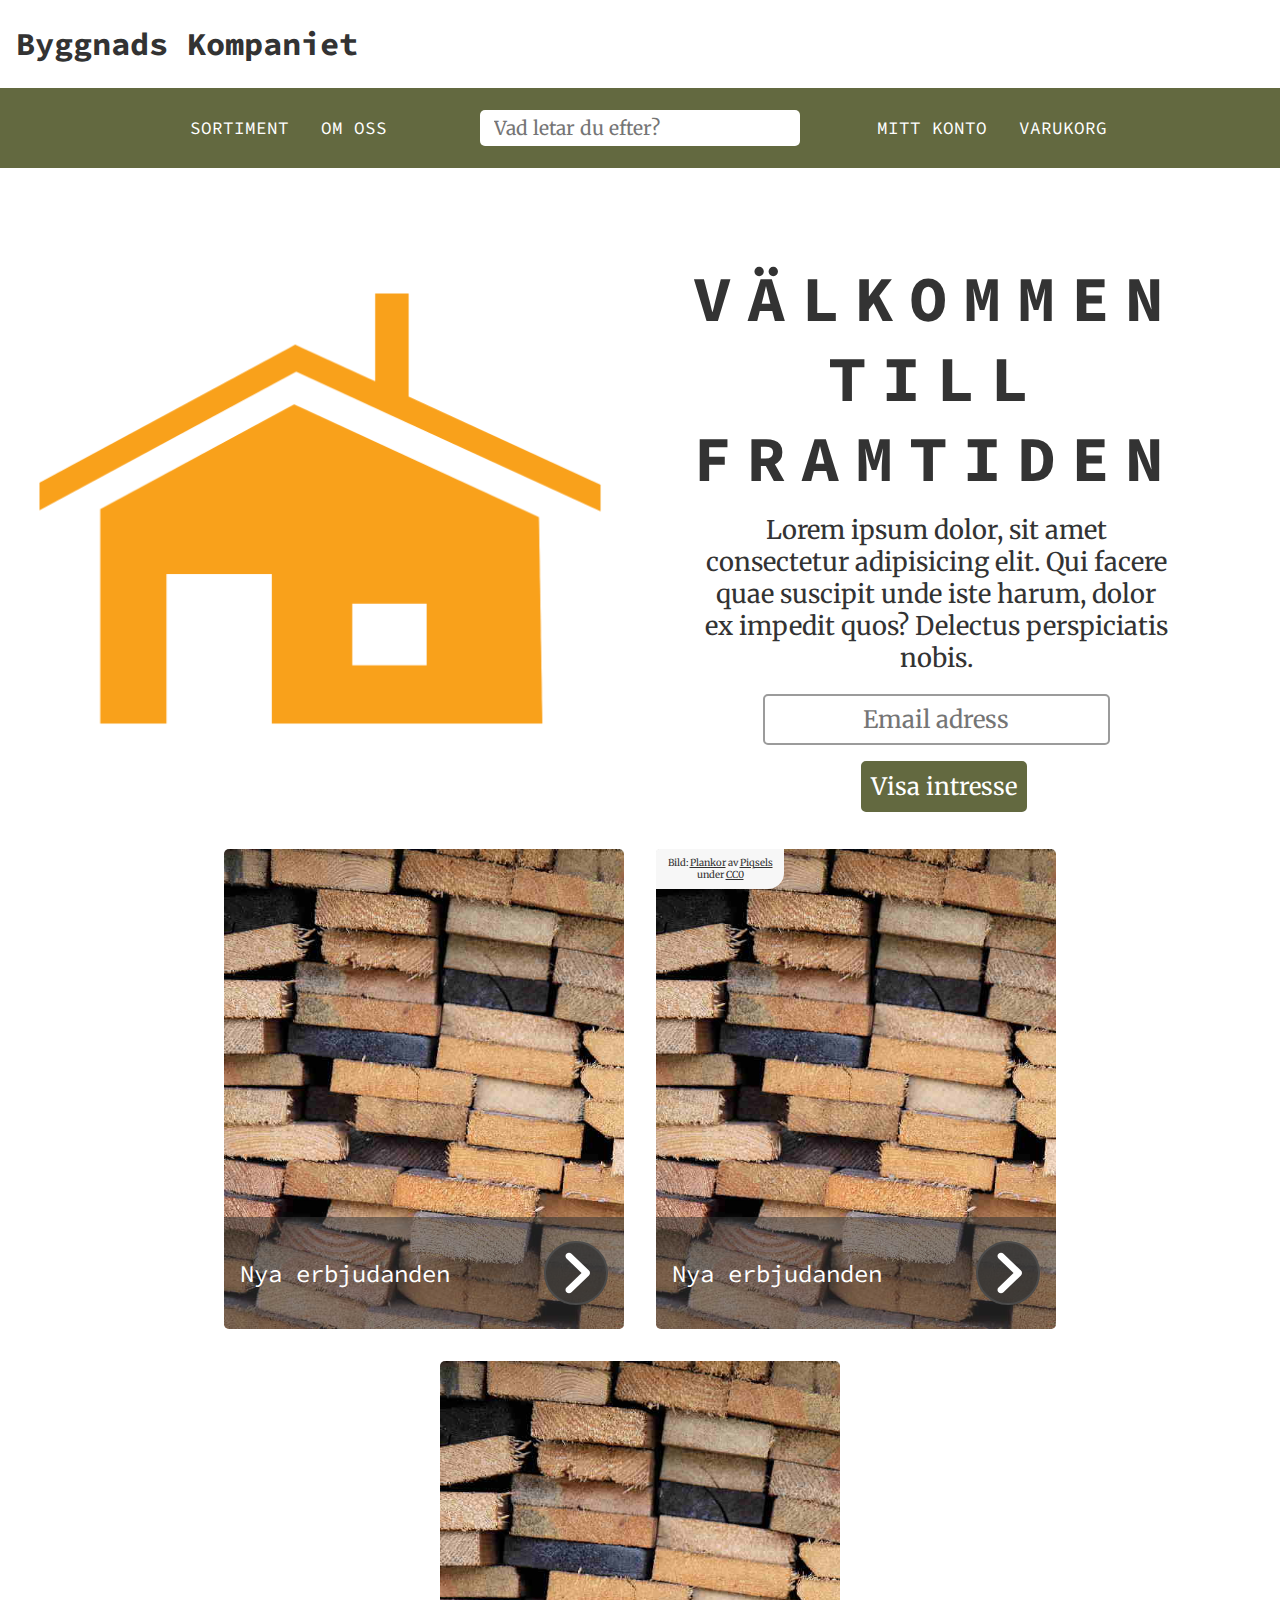
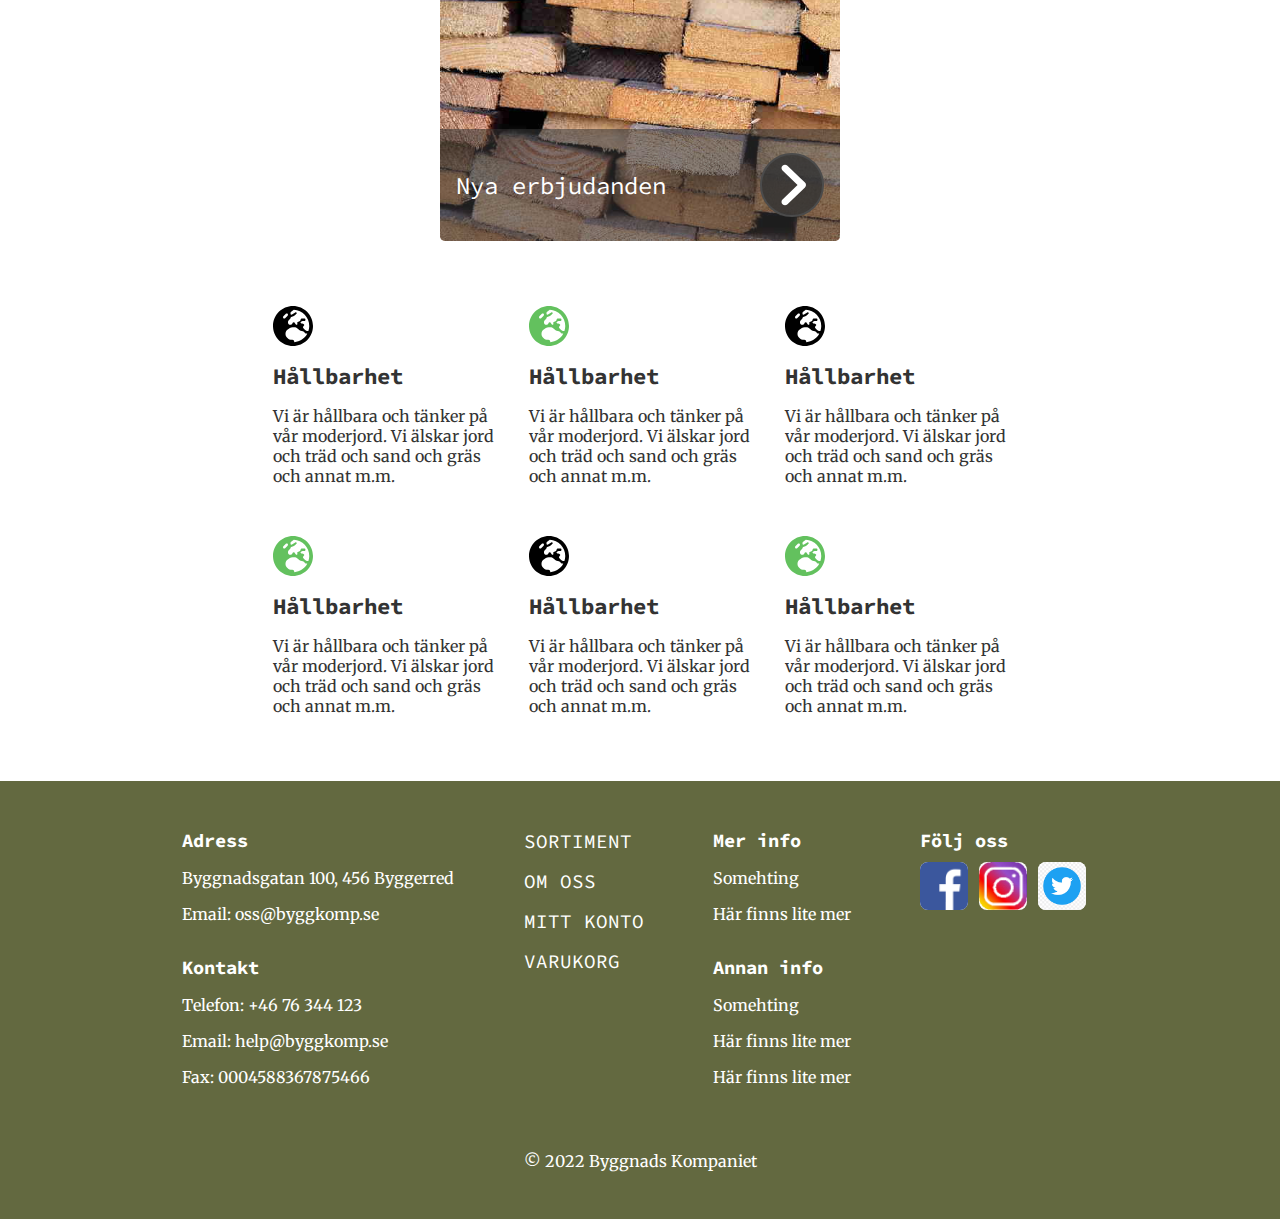
<file: index.html>
<!-- 
TODO:
!Byt ut placeholder bilder
!Fixa en till img-credit 
!Kolla så bilderna inte är större än ett par 100kb

-->






<!DOCTYPE html>
<html lang="en">
<head>
    <meta charset="UTF-8">
    <meta http-equiv="X-UA-Compatible" content="IE=edge">
    <meta name="viewport" content="width=device-width, initial-scale=1.0">
    <link rel="icon" href="/img/house.png">
    <title>Byggnads Kompaniet</title>
    <script src="/templates/nav_footer.js" defer></script>
    <script src="/js/drop_down.js" defer></script>
    <link rel="stylesheet" href="/css/style.css">
</head>
<body>
    <div class="wrapper">
        <header class="the_header"></header>
        <nav class="naven">
            
        </nav>
        
        <section class="introduction">
            <div class="intro_img">
                <div class="img-container">
                    <img src="img/house.png" alt="House">
                </div>
            </div>
            <div>
                <div class="welcome">
                    <h1>
                        <div>VÄLKOMMEN</div>
                        <div>TILL</div>
                        <div>FRAMTIDEN</div>
                    </h1>
                    <div class="info">
                        Lorem ipsum dolor, sit amet consectetur adipisicing elit. Qui facere quae suscipit unde iste harum, dolor ex impedit quos? Delectus perspiciatis nobis.
                    </div>
                    <div class="signup">
                        <form>
                            <input type="text" placeholder="Email adress">
                            <input type="submit" value="Visa intresse">
                        </form>
                    </div>
                </div>
            </div>
        </section>
        <main class="start_main">
            <section class="offers_start">
                <article class="offer offer1">
                    <div class="promt">
                        <div class="name">Nya erbjudanden</div>
                        <div class="arrow">
                            <div class="img-container">
                                <img src="img/svg/arrow.svg">
                            </div>
                        </div>
                    </div>
                </article>
                <article class="offer offer1">
                    <div class="img-credits">
                        Bild: <a href="https://www.piqsels.com/sv/public-domain-photo-fdnak">Plankor</a> av <a href="https://www.piqsels.com/sv">Piqsels</a> under <a href="https://creativecommons.org/share-your-work/public-domain/">CC0</a>
                    </div>
                    <div class="promt">
                        <div class="name">Nya erbjudanden</div>
                        <div class="arrow">
                            <div class="img-container">
                                <img src="img/svg/arrow.svg">
                            </div>
                        </div>
                    </div>
                </article>
                <article class="offer offer1">
                    <div class="promt">
                        <div class="name">Nya erbjudanden</div>
                        <div class="arrow">
                            <div class="img-container">
                                <img src="img/svg/arrow.svg">
                            </div>
                        </div>
                    </div>
                </article>
            </section>
            <section class="securities">
                <article class="sec">
                    <div class="img-container">
                        <img src="img/svg/earth.svg">
                    </div>
                    <h3>Hållbarhet</h3>
                    <p>
                        Vi är hållbara och tänker på vår moderjord. Vi älskar jord och träd och sand och gräs och annat m.m.
                    </p>
                </article>
                <article class="sec">
                    <div class="img-container">
                        <img src="img/svg/earth.svg">
                    </div>
                    <h3>Hållbarhet</h3>
                    <p>
                        Vi är hållbara och tänker på vår moderjord. Vi älskar jord och träd och sand och gräs och annat m.m.
                    </p>
                </article>
                <article class="sec">
                    <div class="img-container">
                        <img src="img/svg/earth.svg">
                    </div>
                    <h3>Hållbarhet</h3>
                    <p>
                        Vi är hållbara och tänker på vår moderjord. Vi älskar jord och träd och sand och gräs och annat m.m.
                    </p>
                </article>
                <article class="sec">
                    <div class="img-container">
                        <img src="img/svg/earth.svg">
                    </div>
                    <h3>Hållbarhet</h3>
                    <p>
                        Vi är hållbara och tänker på vår moderjord. Vi älskar jord och träd och sand och gräs och annat m.m.
                    </p>
                </article>
                <article class="sec">
                    <div class="img-container">
                        <img src="img/svg/earth.svg">
                    </div>
                    <h3>Hållbarhet</h3>
                    <p>
                        Vi är hållbara och tänker på vår moderjord. Vi älskar jord och träd och sand och gräs och annat m.m.
                    </p>
                </article>
                <article class="sec">
                    <div class="img-container">
                        <img src="img/svg/earth.svg">
                    </div>
                    <h3>Hållbarhet</h3>
                    <p>
                        Vi är hållbara och tänker på vår moderjord. Vi älskar jord och träd och sand och gräs och annat m.m.
                    </p>
                </article>
            </section>
        </main>
    </div>
    <footer class="footern">
        
    </footer>
</body>
</html>
</file>
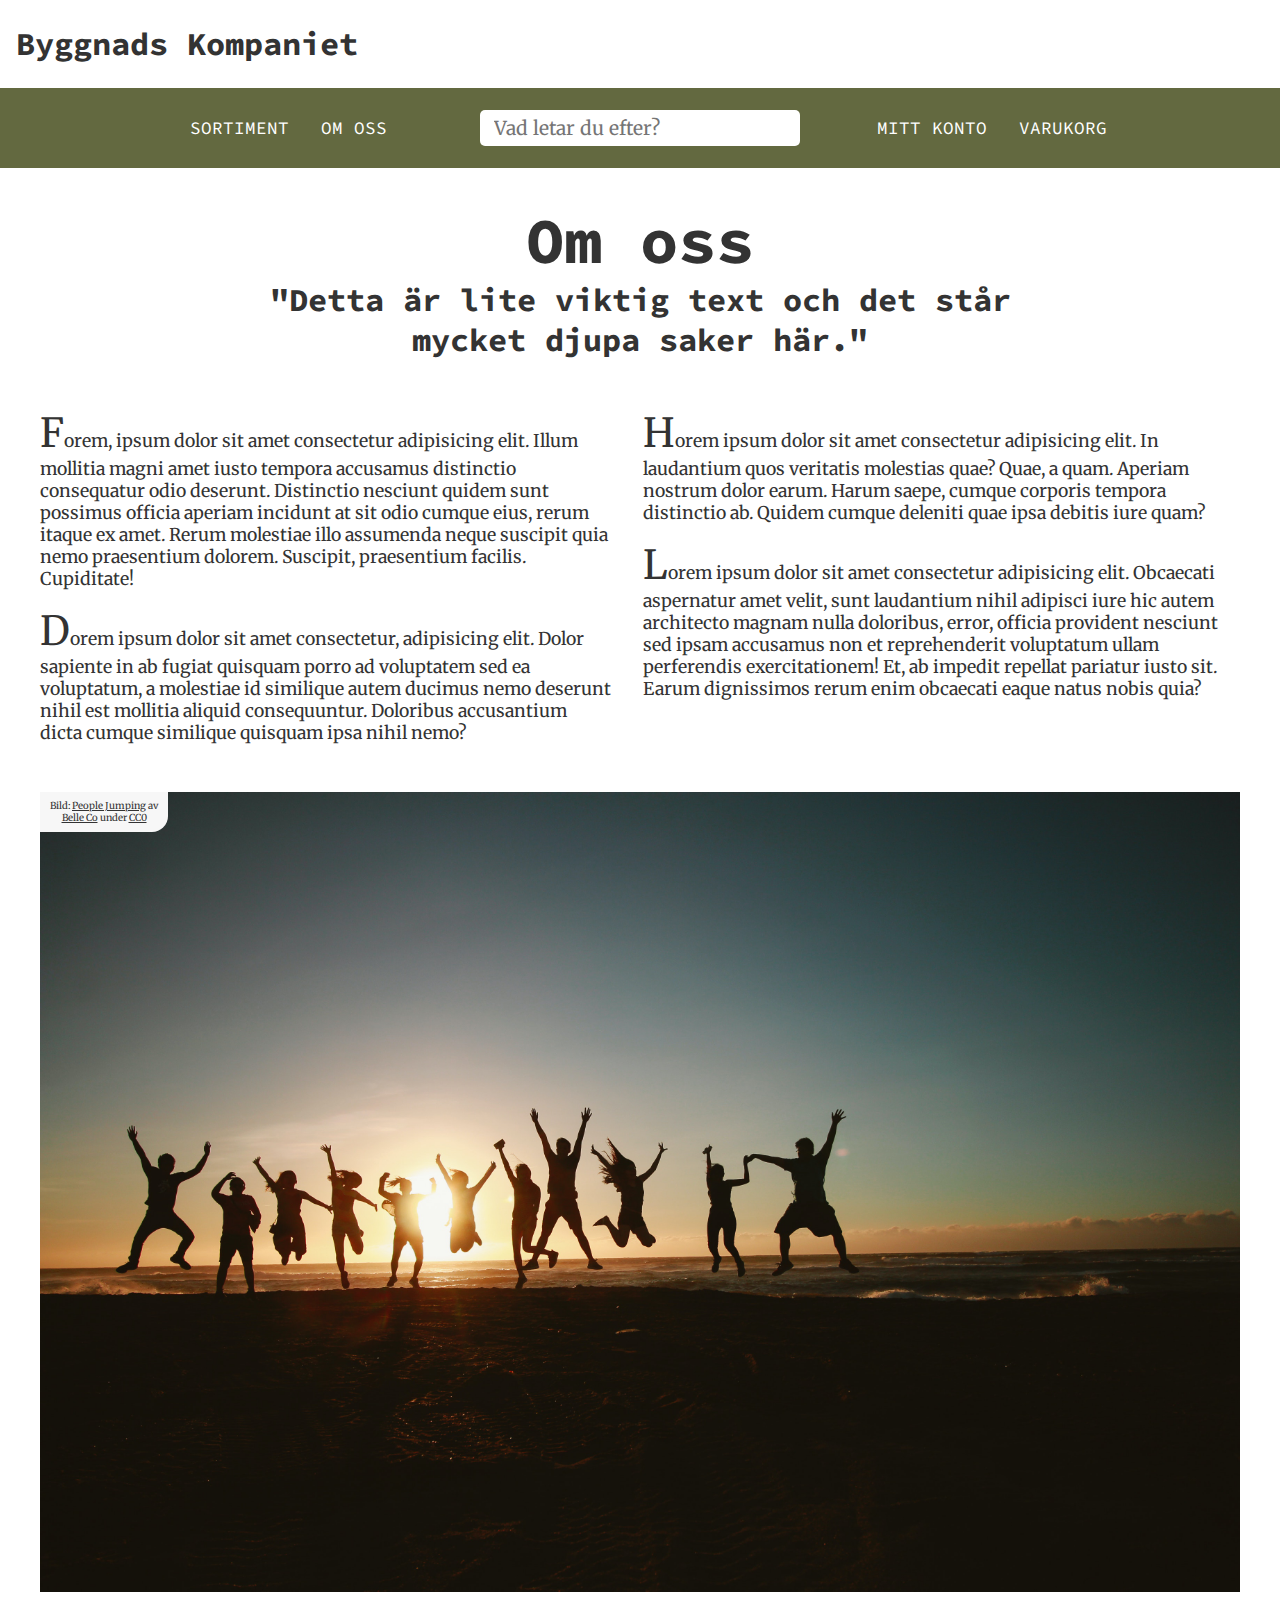
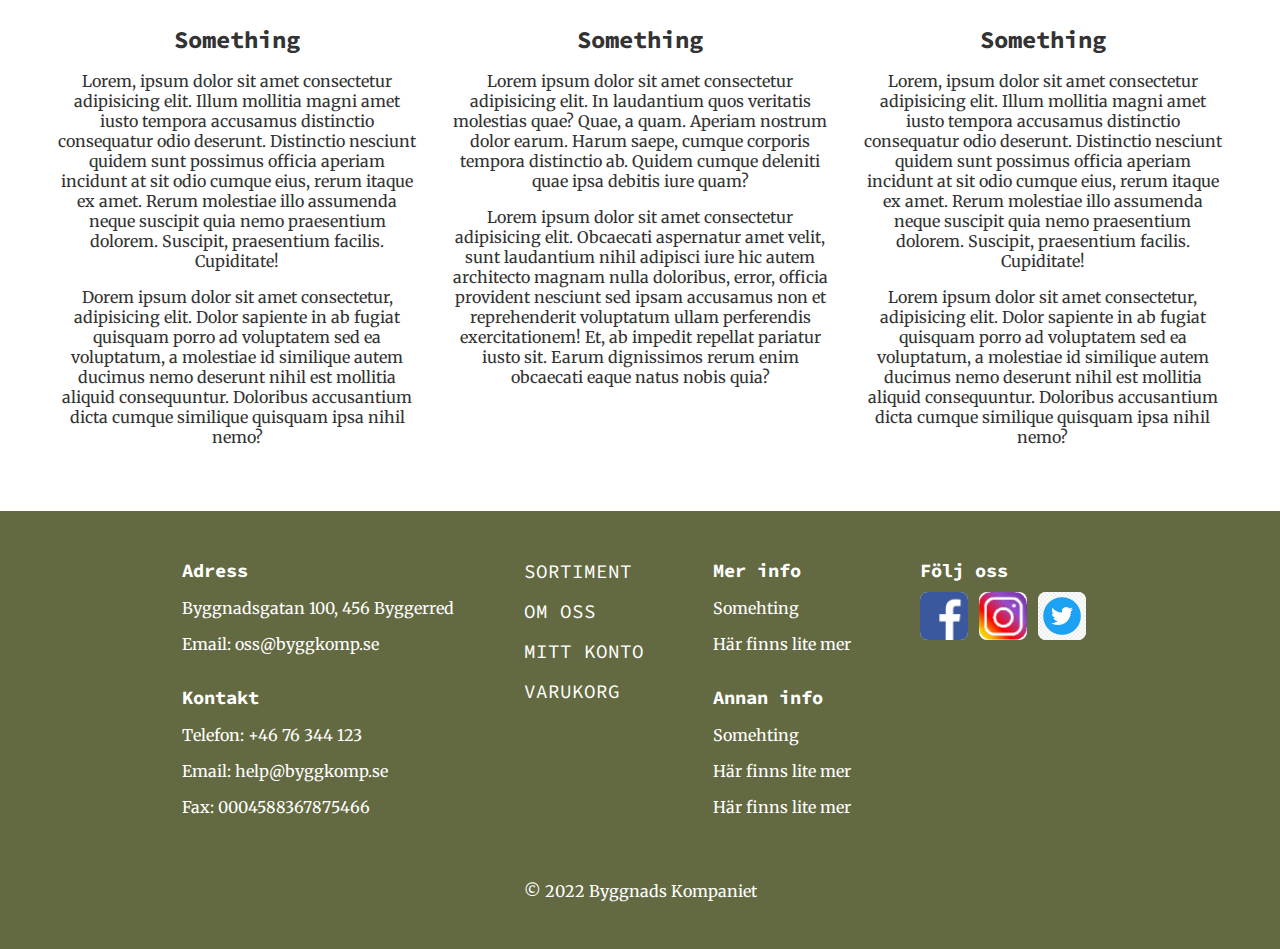
<file: about.html>
<!-- 
TODO:
!Byt ut placeholder bilder
!Fixa en till img-credit 

-->






<!DOCTYPE html>
<html lang="en">
<head>
    <meta charset="UTF-8">
    <meta http-equiv="X-UA-Compatible" content="IE=edge">
    <meta name="viewport" content="width=device-width, initial-scale=1.0">
    <link rel="icon" href="/img/house.png">
    <title>Byggnads Kompaniet</title>
    <script src="/templates/nav_footer.js" defer></script>
    <script src="/js/drop_down.js" defer></script>
    <link rel="stylesheet" href="/css/style.css">
</head>
<body>
    <div class="wrapper">
        <header class="the_header"></header>
        <nav class="naven">
            
        </nav>

        <section class="about_intro">

        </section>
        <main class="about_main">
            <h1>Om oss</h1>
            <h2>
                "Detta är lite viktig text och det står mycket djupa saker här."
            </h2>
            <section class="quick_info">
                <div>
                    <p>
                        Forem, ipsum dolor sit amet consectetur adipisicing elit. Illum mollitia magni amet iusto tempora accusamus distinctio consequatur odio deserunt. Distinctio nesciunt quidem sunt possimus officia aperiam incidunt at sit odio cumque eius, rerum itaque ex amet. Rerum molestiae illo assumenda neque suscipit quia nemo praesentium dolorem. Suscipit, praesentium facilis. Cupiditate!
                    </p>
                    <p>
                        Dorem ipsum dolor sit amet consectetur, adipisicing elit. Dolor sapiente in ab fugiat quisquam porro ad voluptatem sed ea voluptatum, a molestiae id similique autem ducimus nemo deserunt nihil est mollitia aliquid consequuntur. Doloribus accusantium dicta cumque similique quisquam ipsa nihil nemo?
                    </p>
                </div>
                <div>
                    <p>
                        Horem ipsum dolor sit amet consectetur adipisicing elit. In laudantium quos veritatis molestias quae? Quae, a quam. Aperiam nostrum dolor earum. Harum saepe, cumque corporis tempora distinctio ab. Quidem cumque deleniti quae ipsa debitis iure quam?
                    </p>
                    <p>
                        Lorem ipsum dolor sit amet consectetur adipisicing elit. Obcaecati aspernatur amet velit, sunt laudantium nihil adipisci iure hic autem architecto magnam nulla doloribus, error, officia provident nesciunt sed ipsam accusamus non et reprehenderit voluptatum ullam perferendis exercitationem! Et, ab impedit repellat pariatur iusto sit. Earum dignissimos rerum enim obcaecati eaque natus nobis quia?
                    </p>
                </div>
            </section>
            <section class="team_pic">
                <div class="img-container">
                    <img src="img/team.jpg" alt="Vårat team">
                </div>
                <div class="img-credits">
                    Bild: <a href="https://www.pexels.com/photo/silhouette-photography-of-group-of-people-jumping-during-golden-time-1000445/">People Jumping</a> av <a href="https://www.pexels.com/@belle-co-99483/">Belle Co</a> under <a href="https://creativecommons.org/share-your-work/public-domain/">CC0</a>
                </div>
            </section>
            <section class="explanation_thing">
                <div>
                    <h3>Something</h3>
                    <p>
                        Lorem, ipsum dolor sit amet consectetur adipisicing elit. Illum mollitia magni amet iusto tempora accusamus distinctio consequatur odio deserunt. Distinctio nesciunt quidem sunt possimus officia aperiam incidunt at sit odio cumque eius, rerum itaque ex amet. Rerum molestiae illo assumenda neque suscipit quia nemo praesentium dolorem. Suscipit, praesentium facilis. Cupiditate!
                    </p>
                    <p>
                        Dorem ipsum dolor sit amet consectetur, adipisicing elit. Dolor sapiente in ab fugiat quisquam porro ad voluptatem sed ea voluptatum, a molestiae id similique autem ducimus nemo deserunt nihil est mollitia aliquid consequuntur. Doloribus accusantium dicta cumque similique quisquam ipsa nihil nemo?
                    </p>
                </div>
                <div>
                    <h3>Something</h3>
                    <p>
                        Lorem ipsum dolor sit amet consectetur adipisicing elit. In laudantium quos veritatis molestias quae? Quae, a quam. Aperiam nostrum dolor earum. Harum saepe, cumque corporis tempora distinctio ab. Quidem cumque deleniti quae ipsa debitis iure quam?
                    </p>
                    <p>
                        Lorem ipsum dolor sit amet consectetur adipisicing elit. Obcaecati aspernatur amet velit, sunt laudantium nihil adipisci iure hic autem architecto magnam nulla doloribus, error, officia provident nesciunt sed ipsam accusamus non et reprehenderit voluptatum ullam perferendis exercitationem! Et, ab impedit repellat pariatur iusto sit. Earum dignissimos rerum enim obcaecati eaque natus nobis quia?
                    </p>
                </div>
                <div>
                    <h3>Something</h3>
                    <p>
                        Lorem, ipsum dolor sit amet consectetur adipisicing elit. Illum mollitia magni amet iusto tempora accusamus distinctio consequatur odio deserunt. Distinctio nesciunt quidem sunt possimus officia aperiam incidunt at sit odio cumque eius, rerum itaque ex amet. Rerum molestiae illo assumenda neque suscipit quia nemo praesentium dolorem. Suscipit, praesentium facilis. Cupiditate!
                    </p>
                    <p>
                        Lorem ipsum dolor sit amet consectetur, adipisicing elit. Dolor sapiente in ab fugiat quisquam porro ad voluptatem sed ea voluptatum, a molestiae id similique autem ducimus nemo deserunt nihil est mollitia aliquid consequuntur. Doloribus accusantium dicta cumque similique quisquam ipsa nihil nemo?
                    </p>
                </div>
            </section>
        </main>

    </div>
    <footer class="footern">
        
    </footer>
</body>
</html>
</file>
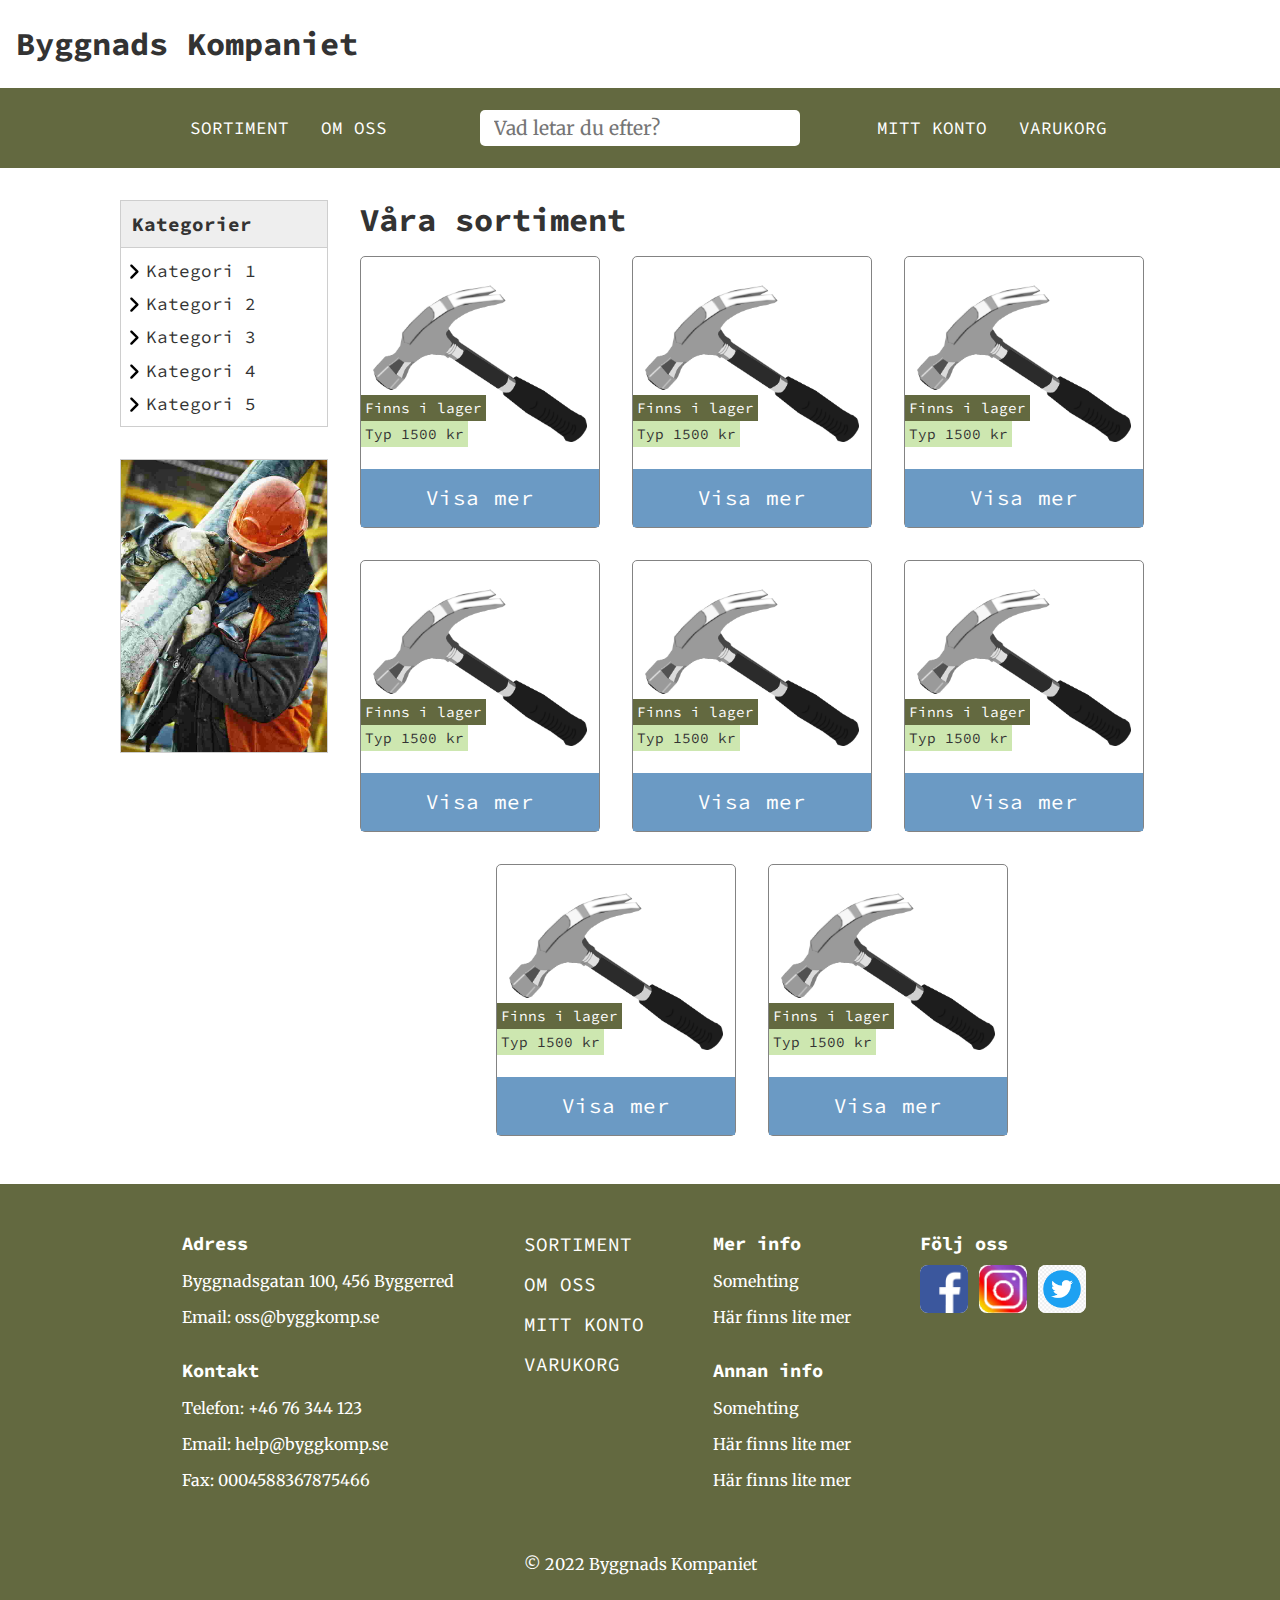
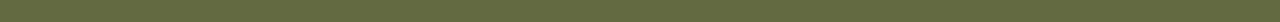
<file: sortiment.html>
<!DOCTYPE html>
<html lang="en">
<head>
    <meta charset="UTF-8">
    <meta http-equiv="X-UA-Compatible" content="IE=edge">
    <meta name="viewport" content="width=device-width, initial-scale=1.0">
    <link rel="stylesheet" href="/css/style.css">
    <link rel="icon" href="/img/house.png">
    <title>Byggnads Kompaniet</title>
    <script src="/templates/nav_footer.js" defer></script>
    <script src="/js/sortiment_category_handler.js" defer></script>
    <script src="/js/drop_down.js" defer></script>
</head>
<body>
    <div class="wrapper">
        <header class="the_header"></header>
        <nav class="naven"></nav>
        <nav class="dropdown_nav"></nav>
        
        <main class="sortiment">
            <aside class="quick_nav">
                <div>
                    <div class="top">
                        Kategorier
                    </div>
                    <div class="categories">
                        <div class="category" onclick="toggleCategory(this)">
                            <div class="img-container dropdown_arrow">
                                <svg xmlns="http://www.w3.org/2000/svg" viewBox="0 0 256 512" fill="#000"><path d="M64 448c-8.188 0-16.38-3.125-22.62-9.375c-12.5-12.5-12.5-32.75 0-45.25L178.8 256L41.38 118.6c-12.5-12.5-12.5-32.75 0-45.25s32.75-12.5 45.25 0l160 160c12.5 12.5 12.5 32.75 0 45.25l-160 160C80.38 444.9 72.19 448 64 448z"/></svg>
                            </div>
                            <a href="#">Kategori 1</a>
                        </div>
                        <div class="sub_category">
                            <a href="#">Under-kategori</a><a href="#">Under-kategori</a><a href="#">Under-kategori</a>
                        </div>
                        <div class="category" onclick="toggleCategory(this)">
                            <div class="img-container dropdown_arrow">
                                <svg xmlns="http://www.w3.org/2000/svg" viewBox="0 0 256 512" fill="#000"><path d="M64 448c-8.188 0-16.38-3.125-22.62-9.375c-12.5-12.5-12.5-32.75 0-45.25L178.8 256L41.38 118.6c-12.5-12.5-12.5-32.75 0-45.25s32.75-12.5 45.25 0l160 160c12.5 12.5 12.5 32.75 0 45.25l-160 160C80.38 444.9 72.19 448 64 448z"/></svg>
                            </div>
                            <a href="#">Kategori 2</a>
                        </div>
                        <div class="sub_category">
                            <a href="#">Under-kategori</a><a href="#">Under-kategori</a><a href="#">Under-kategori</a>
                        </div>
                        <div class="category" onclick="toggleCategory(this)">
                            <div class="img-container dropdown_arrow">
                                <svg xmlns="http://www.w3.org/2000/svg" viewBox="0 0 256 512" fill="#000"><path d="M64 448c-8.188 0-16.38-3.125-22.62-9.375c-12.5-12.5-12.5-32.75 0-45.25L178.8 256L41.38 118.6c-12.5-12.5-12.5-32.75 0-45.25s32.75-12.5 45.25 0l160 160c12.5 12.5 12.5 32.75 0 45.25l-160 160C80.38 444.9 72.19 448 64 448z"/></svg>
                            </div>
                            <a href="#">Kategori 3</a>
                        </div>
                        <div class="sub_category">
                            <a href="#">Under-kategori</a><a href="#">Under-kategori</a><a href="#">Under-kategori</a>
                        </div>
                        <div class="category" onclick="toggleCategory(this)">
                            <div class="img-container dropdown_arrow">
                                <svg xmlns="http://www.w3.org/2000/svg" viewBox="0 0 256 512" fill="#000"><path d="M64 448c-8.188 0-16.38-3.125-22.62-9.375c-12.5-12.5-12.5-32.75 0-45.25L178.8 256L41.38 118.6c-12.5-12.5-12.5-32.75 0-45.25s32.75-12.5 45.25 0l160 160c12.5 12.5 12.5 32.75 0 45.25l-160 160C80.38 444.9 72.19 448 64 448z"/></svg>
                            </div>
                            <a href="#">Kategori 4</a>
                        </div>
                        <div class="sub_category">
                            <a href="#">Under-kategori</a><a href="#">Under-kategori</a><a href="#">Under-kategori</a>
                        </div>
                        <div class="category" onclick="toggleCategory(this)">
                            <div class="img-container dropdown_arrow">
                                <svg xmlns="http://www.w3.org/2000/svg" viewBox="0 0 256 512" fill="#000"><path d="M64 448c-8.188 0-16.38-3.125-22.62-9.375c-12.5-12.5-12.5-32.75 0-45.25L178.8 256L41.38 118.6c-12.5-12.5-12.5-32.75 0-45.25s32.75-12.5 45.25 0l160 160c12.5 12.5 12.5 32.75 0 45.25l-160 160C80.38 444.9 72.19 448 64 448z"/></svg>
                            </div>
                            <a href="#">Kategori 5</a>
                        </div>
                        <div class="sub_category">
                            <a href="#">Under-kategori</a><a href="#">Under-kategori</a><a href="#">Under-kategori</a>
                        </div>
                    </div>
                </div>
                <div class="ad">
                    <div class="img-container">
                        <img src="img/byggare.jpg" alt="Köp mer">
                    </div>
                </div>
            </aside>
            <section class="product_show">
                <h1>Våra sortiment</h1>
                <article class="product_show_show">
                    <article class="product">
                        <div class="img-container">
                            <img src="/img/hammer.png" alt="Hammer">
                        </div>
                        <div class="show_more">
                            Visa mer
                        </div>
                        <div class="some_info">
                            <div class="a">
                                Finns i lager
                            </div>
                            <div class="b">
                                Typ 1500 kr
                            </div>
                        </div>
                    </article>
                    <article class="product">
                        <div class="img-container">
                            <img src="/img/hammer.png" alt="Hammer">
                        </div>
                        <div class="show_more">
                            Visa mer
                        </div>
                        <div class="some_info">
                            <div class="a">
                                Finns i lager
                            </div>
                            <div class="b">
                                Typ 1500 kr
                            </div>
                        </div>
                    </article>
                    <article class="product">
                        <div class="img-container">
                            <img src="/img/hammer.png" alt="Hammer">
                        </div>
                        <div class="show_more">
                            Visa mer
                        </div>
                        <div class="some_info">
                            <div class="a">
                                Finns i lager
                            </div>
                            <div class="b">
                                Typ 1500 kr
                            </div>
                        </div>
                    </article>
                    <article class="product">
                        <div class="img-container">
                            <img src="/img/hammer.png" alt="Hammer">
                        </div>
                        <div class="show_more">
                            Visa mer
                        </div>
                        <div class="some_info">
                            <div class="a">
                                Finns i lager
                            </div>
                            <div class="b">
                                Typ 1500 kr
                            </div>
                        </div>
                    </article>
                    <article class="product">
                        <div class="img-container">
                            <img src="/img/hammer.png" alt="Hammer">
                        </div>
                        <div class="show_more">
                            Visa mer
                        </div>
                        <div class="some_info">
                            <div class="a">
                                Finns i lager
                            </div>
                            <div class="b">
                                Typ 1500 kr
                            </div>
                        </div>
                    </article>
                    <article class="product">
                        <div class="img-container">
                            <img src="/img/hammer.png" alt="Hammer">
                        </div>
                        <div class="show_more">
                            Visa mer
                        </div>
                        <div class="some_info">
                            <div class="a">
                                Finns i lager
                            </div>
                            <div class="b">
                                Typ 1500 kr
                            </div>
                        </div>
                    </article>
                    <article class="product">
                        <div class="img-container">
                            <img src="/img/hammer.png" alt="Hammer">
                        </div>
                        <div class="show_more">
                            Visa mer
                        </div>
                        <div class="some_info">
                            <div class="a">
                                Finns i lager
                            </div>
                            <div class="b">
                                Typ 1500 kr
                            </div>
                        </div>
                    </article>
                    <article class="product">
                        <div class="img-container">
                            <img src="/img/hammer.png" alt="Hammer">
                        </div>
                        <div class="show_more">
                            Visa mer
                        </div>
                        <div class="some_info">
                            <div class="a">
                                Finns i lager
                            </div>
                            <div class="b">
                                Typ 1500 kr
                            </div>
                        </div>
                    </article>
                </article>
            </section>
        </main>
    </div>
    <footer class="footern">
        <div class="inner_footer">

        </div>
    </footer>
</body>
</html>
</file>
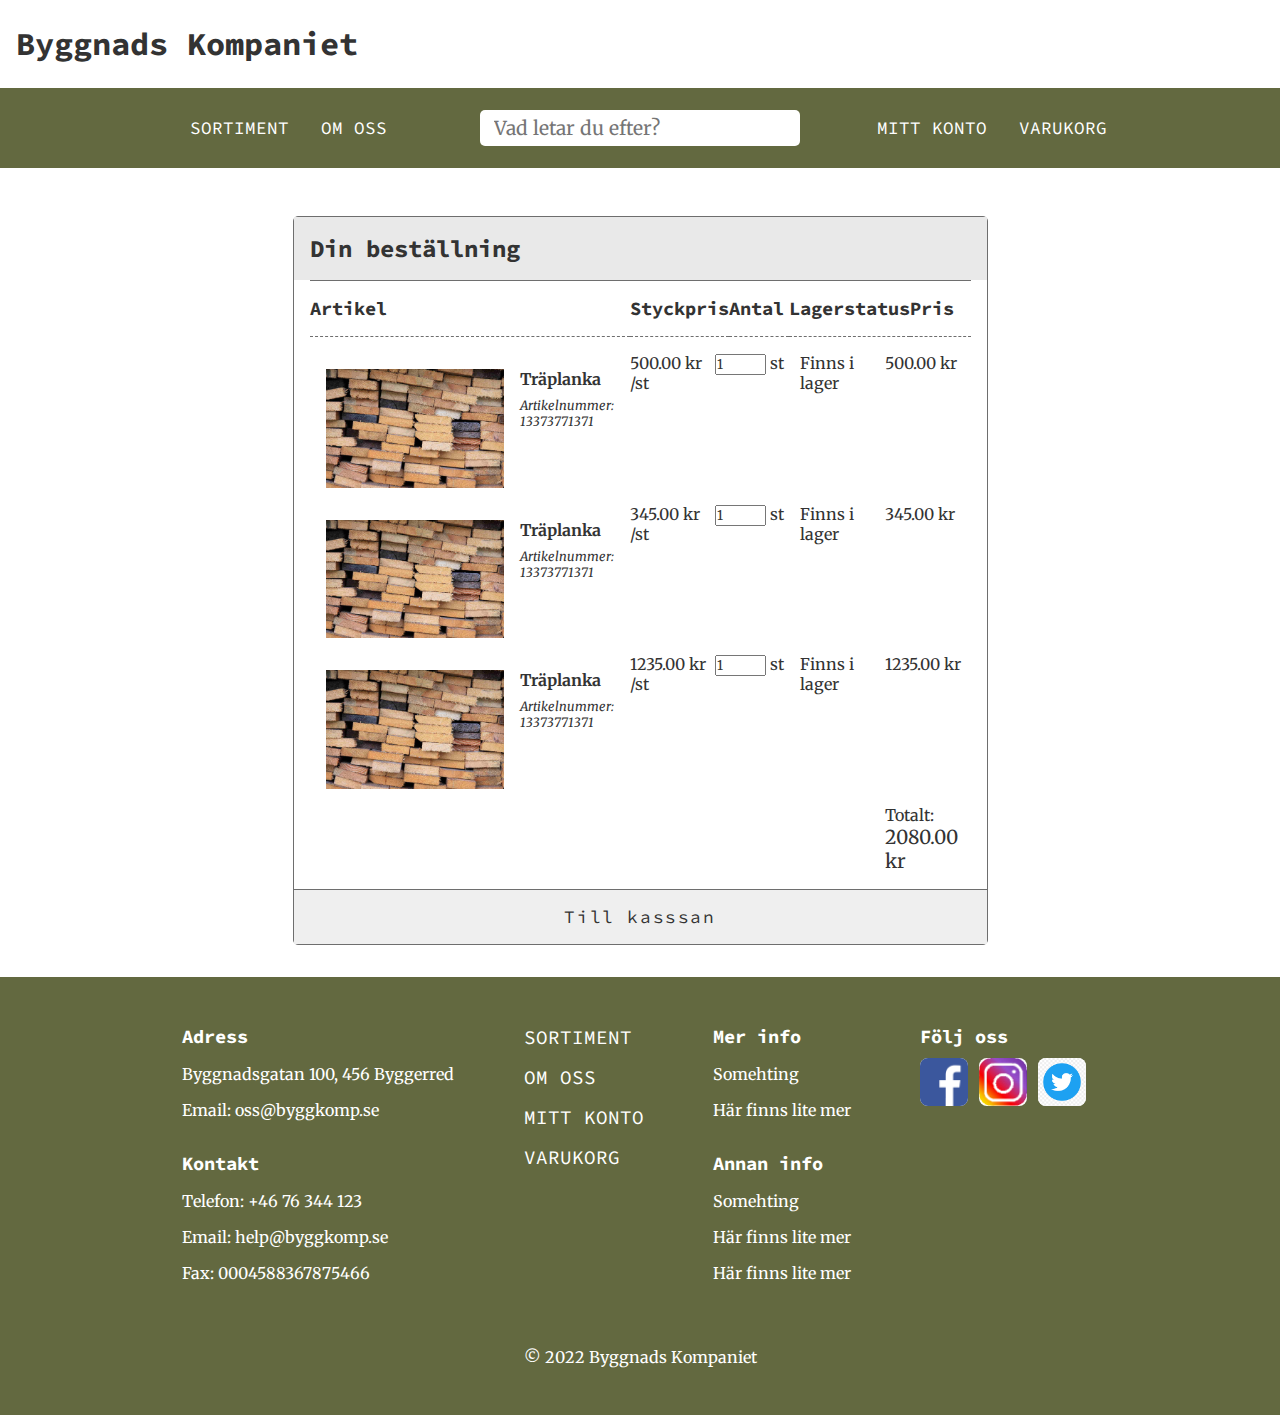
<file: varukorg.html>
<!DOCTYPE html>
<html lang="en">
<head>
    <meta charset="UTF-8">
    <meta http-equiv="X-UA-Compatible" content="IE=edge">
    <meta name="viewport" content="width=device-width, initial-scale=1.0">
    <link rel="stylesheet" href="/css/style.css">
    <link rel="icon" href="/img/house.png">
    <title>Byggnads Kompaniet</title>
    <script src="/templates/nav_footer.js" defer></script>
    <script src="/js/drop_down.js" defer></script>
    <script src="js/varukorgen_things.js" defer></script>
</head>
<body>
    <div class="wrapper">
        <header class="the_header"></header>
        <nav class="naven"></nav>
        <nav class="dropdown_nav"></nav>

        <main class="varukorgen_main_main">
            <section class="ad">
                <div class="img-credits">
                    Bild: <a href="https://www.piqsels.com/sv/public-domain-photo-frfdv/downloads">Konstruktion</a> av <a href="https://www.piqsels.com/sv">Piqsels</a> under <a href="https://creativecommons.org/share-your-work/public-domain/">CC0</a>
                </div>
            </section>
            <section class="varukorg_main">
                <header>
                    <h2>Din beställning</h2>
                </header>
                <section class="artiklar_varu">
                    <header class="top_info">
                        <h3 class="sec_artikel">Artikel</h3>
                        <h3 class="sec_styckpris">Styckpris</h3>
                        <h3 class="sec_antal">Antal</h3>
                        <h3 class="sec_lagerstatus">Lagerstatus</h3>
                        <h3 class="sec_pris">Pris</h3>
                    </header>
                    <div class="artikel_lista">
                        <article class="varu_artikel">
                            <div class="sec_artikel">
                                <span class="img-container">
                                    <img src="img/wooden-planks.jpg">
                                </span>
                                <span>
                                    <div class="artikel_namn">Träplanka</div>
                                    <div class="arikel_nummer"><i>Artikelnummer: 13373771371</i></div>
                                </span>
                            </div>
                            <div class="styckpriset_sec sec_styckpris" data-pricethingy="500" data-id-num="1" >
                                500.00 kr /st
                            </div>
                            <div class="antal_things_thing sec_antal">
                                <input type="number" max="99" min="0" onchange="changeMiniTotal(this)" value="1"> st
                            </div>
                            <div class="sec_lagerstatus">
                                Finns i lager
                            </div>
                            <div class="sec_pris sec_priset_pris">
                                
                            </div>
                        </article>
                        <article class="varu_artikel">
                            <div class="sec_artikel">
                                <span class="img-container">
                                    <img src="img/wooden-planks.jpg">
                                </span>
                                <span>
                                    <div class="artikel_namn">Träplanka</div>
                                    <div class="arikel_nummer"><i>Artikelnummer: 13373771371</i></div>
                                </span>
                            </div>
                            <div class="styckpriset_sec sec_styckpris" data-pricethingy="345" data-id-num="1" >
                                345.00 kr /st
                            </div>
                            <div class="antal_things_thing sec_antal">
                                <input type="number" max="99" min="0" onchange="changeMiniTotal(this)" value="1"> st
                            </div>
                            <div class="sec_lagerstatus">
                                Finns i lager
                            </div>
                            <div class="sec_pris sec_priset_pris">
                                
                            </div>
                        </article>
                        <article class="varu_artikel">
                            <div class="sec_artikel">
                                <span class="img-container">
                                    <img src="img/wooden-planks.jpg">
                                </span>
                                <span>
                                    <div class="artikel_namn">Träplanka</div>
                                    <div class="arikel_nummer"><i>Artikelnummer: 13373771371</i></div>
                                </span>
                            </div>
                            <div class="styckpriset_sec sec_styckpris" data-pricethingy="1235" data-id-num="1" >
                                1235.00 kr /st
                            </div>
                            <div class="antal_things_thing sec_antal">
                                <input type="number" max="99" min="0" onchange="changeMiniTotal(this)" value="1"> st
                            </div>
                            <div class="sec_lagerstatus">
                                Finns i lager
                            </div>
                            <div class="sec_pris sec_priset_pris">
                                
                            </div>
                        </article>
                        <article class="varu_artikel fake_varu_artikel">
                            <div class="sec_artikel"></div>
                            <div class="styckpriset_sec sec_styckpris" data-pricethingy="1235" data-id-num="1" ></div>
                            <div class="antal_things_thing sec_antal"></div>
                            <div class="sec_lagerstatus"></div>
                            <div class="sec_pris total_price_varu">
                                <div>Totalt:</div>
                                <div id="totalAmmount">1000.00 kr</div>
                            </div>
                        </article>
                    </div>
                </section>
                <div class="to_kassa">
                    <button>Till kasssan</button>
                </div>
            </section>
            <section class="ad">
                
            </section>
        </main>

        <!-- <table class="artiklar">
                <thead>
                    <tr>
                        <th>Artikel</th>
                        <th>Styckpris</th>
                        <th>Antal</th>
                        <th>Lagerstatus</th>
                        <th>Pris</th>
                    </tr>
                </thead>
                <tbody>
                    <tr class="artikel_varukorg">
                        <td class="img_name">
                            <span class="img-container">
                                <img src="img/placeholders/50mm_Whitewood.JPG">
                            </span>
                            <span>
                                <div>Fin träplanka</div>
                                <div><i>Artikelnummer: 13373771371</i></div>
                            </span>
                        </td>
                        <td class="styckpris">
                            500,00 kr /st
                        </td>
                        <td>
                            <input type="number"> st
                        </td>
                        <tds class="lagerstatus">
                            Finns i lager
                        </td>
                        <td class="totalt_pris">
                            500,00 kr
                        </td>
                    </tr>
                </tbody>
            </table> -->

    </div>
    <footer class="footern">
        <div class="inner_footer">

        </div>
    </footer>
</body>
</html>
</file>
<file: css/style.css>
@import url('https://fonts.googleapis.com/css2?family=Merriweather&family=Source+Code+Pro&display=swap');

/* Fonts
    font-family: 'Merriweather', serif;
    font-family: 'Source Code Pro', monospace;
*/


/* Generic */
* {
    margin: 0;
    padding: 0;
    color: var(--text-color);
    font-family: var(--base-font);
    box-sizing: border-box;
}

html {
    scroll-behavior: smooth;
}

:root {
    --main-color: #636940;
    --secondary-color: #cde7b0;
    --tri-colors: #6b9ac4;
    
    --text-color: #333333;
    --text-color-light: #fff;

    --headline-font: 'Source Code Pro', monospace;
    --base-font: 'Merriweather', serif;
}

.wrapper {
    min-height: 100%;
    min-height: 100vh;
}

.img-container {
    display: flex;
    justify-content: center;
    align-items: center;
}

.img-container img {
    width: 100%;
}

h1, h2, h3, h4, h5, h6 {
    font-family: var(--headline-font);
}

button, input[type="submit"] {
    cursor: pointer;
}

.img-credits {
    width: 8rem;
    font-size: 0.6rem;
    text-align: center;
    background: rgb(247, 247, 247);
    padding: 0.5rem;
}

p {
    margin: 1rem 0;
}

/* Header */
.the_header {
    display: flex;
    flex-direction: column;
}

.the_header h1 {
    padding: 1.5rem 1rem;
}

.the_header h1 a {
    text-decoration: none;
    font-family: var(--headline-font);
}

/* Nav */
.naven {
    display: flex;
    justify-content: space-between;
    align-items: center;

    position: sticky;
    top: 0;

    background: var(--main-color);
    z-index: 99;
    height: 5rem;
}

.inner_nav {
    display: flex;
    justify-content: space-between;
    flex: 0 1 60rem;

    margin: auto;
}

.inner_nav > * {
    display: flex;
    justify-content: center;
    align-items: center;
    
    margin: 0 1rem;
    width: 20rem;
    font-size: 1.1rem;
}

.inner_nav > .search input {
    width: 100%;
    font-size: 1.2rem;
    padding: 0.4rem;
    padding-left: 0.9rem;
    border-radius: 5px;
    border: none;
}

.inner_nav > .search input:focus {
    outline: var(--secondary-color) 2px solid;
}

.inner_nav > .nav1 a, .inner_nav > .nav2 a {
    color: #fff;
    text-decoration: none;
    margin: 0 1rem;
    font-family: var(--headline-font);
}

.inner_nav .img-container {
    display: none;
    
    width: 2.7rem;
    margin-left: 1rem;
}

.inner_nav img {
    filter: invert(1);
}

.inner_nav a:hover {
    text-decoration: underline;
}

.inner_nav .hamburger_show {
    display: none;
    flex-direction: column;
    align-items: center;
    justify-content: center;
    
    width: 2.8rem;
    margin-left: 1rem;
}

.inner_nav .hamburger_show div {
    width: inherit;
    height: 0.45rem;
    background: #fff;
    margin: 0.25rem 0;
    border-radius: 0.2rem;

    transition: all 0.2s linear;
}

.dropdown {
    display: none;
    flex-direction: column;
    position: absolute;
    top: 5rem;
    
    background: #fff;
    height: 100vh;
    width: 70vw;

    box-shadow: 1px 0px 5px 0px #4b4b4b;

    transform: translateX(-75vw);
    transition: all 0.2s ease-in-out;
}

.dropdown a {
    text-decoration: none;
    padding: 1rem;
    font-size: 1.4rem;
}

.dropdown_active {
    transform: translateX(0);
}

.dropdown_active_burger > :nth-child(1) {
    transform: translateY(15px) rotateZ(45deg);
}

.dropdown_active_burger > :nth-child(2) {
    opacity: 0;
}

.dropdown_active_burger > :nth-child(3) {
    transform: translateY(-15px) rotateZ(-45deg);
}

/* Introduktion */
.introduction {
    display: flex;
    justify-content: center;
    align-items: center;

    margin-top: 1rem;
    min-height: 70vh;
}

.introduction .intro_img {
    display: flex;
    align-items: center;
    justify-content: center;

    max-width: 40rem;
}

.introduction > * {
    width: 50%;
    height: 100%;
    margin: 0 2rem;
}

.introduction .welcome {
    display: flex;
    justify-content: center;
    align-items: center;
    flex-direction: column;

    background: rgba(255, 255, 255, 0.774);

    margin-top: 10%;
    border-radius: 1rem;
    margin-right: 3rem;
    padding: 1rem;
}

.welcome h1 {
    font-size: 4rem;
    text-align: center;
}

.welcome h1 > * {
    font-family: var(--headline-font);
    letter-spacing: 1rem;
}

.welcome .info {
    font-size: 1.6rem;
    padding: 1rem;
}

.introduction .signup {
    margin: 0.3rem 0;
}

.introduction .signup input {
    border: 2px rgb(155, 155, 155) solid;
    font-size: 1.5rem;
    border-radius: 5px;
    padding: 0.5rem;
}

.introduction .signup input[type="submit"] {
    background: var(--main-color);
    color: #fff;
    border-color: var(--main-color);
    margin-left: 1rem;
    
    transition: all 0.1s linear;
}

.introduction .signup input[type="submit"]:hover {
    background: #fff;
    color: #000;
}

/* Main */

.start_main {
    display: flex;
    flex-direction: column;

    max-width: 90rem;
    margin: auto;
}

.start_main .offers_start {
    display: flex;
    justify-content: center;
    flex-wrap: wrap;
}

.offers_start .offer {
    display: flex;
    align-items: flex-end;
    
    background: red;
    background-image: url("../img/wooden-planks.jpg");
    background-size: cover;
    
    position: relative;
    margin: 1rem 1rem;
    width: 25rem;
    height: 30rem;
    border-radius: 5px;
}

.offers_start .offer .img-credits {
    position: absolute;
    top: 0;
    border-radius: 3px 0 1rem 0;
}

.offers_start .offer .promt {
    display: flex;
    justify-content: space-between;
    align-items: center;

    width: 100%;
    height: 7rem;
    background: rgba(51, 51, 51, 0.562);
    padding: 0 1rem;
    border-radius: 0 0 5px 5px;
}

.offers_start .offer .name {
    color: var(--text-color-light);
    font-size: 1.5rem;
    font-family: var(--headline-font);
}

.offer .arrow {
    display: grid;
    place-items: center;

    background: rgba(51, 51, 51, 0.856);
    border: #4b4b4b 2px solid;
    border-radius: 50%;

    width: 4rem;
    height: 4rem;

    transition: all 0.2s ease-in-out;
}

.offer .promt:hover .arrow {
    background: #fff;
}

.offer .promt:hover .img-container img {
    filter: invert(1);
}

.offer .img-container {
    width: 1.7rem;
}

.offer .img-container img {
    color: #fff;
}

.securities {
    display: flex;
    justify-content: center;
    align-items: center;
    flex-wrap: wrap;

    width: 60%;
    margin: auto;
    margin-top: 2rem;
}

.securities .sec {
    width: 15rem;
    margin: 0.5rem;
    padding: 0.5rem;
    box-sizing: border-box;
    border: #fff 1px solid;
    border-radius: 5px;

    transition: border 0.2s ease-in-out;
}

.securities .sec:hover {
    border: #333333 1px solid;
}

.securities .sec .img-container {
    width: 2.5rem;
    margin-bottom: 1rem;
}

.securities .sec:nth-child(even) .img-container {
    filter: invert(59%) sepia(74%) saturate(320%) hue-rotate(69deg) brightness(97%) contrast(92%);
}

.securities .sec h3 {
    font-size: 1.4rem;
    margin-bottom: 0.7rem;
}

/* Varukorgen */
.varukorgen_main_main {
    display: flex;
    justify-content: space-between;
    align-items: flex-start;
    margin-top: 3rem;
}

.varukorgen_main_main .ad {
    display: flex;
    justify-content: flex-start;
    align-items: flex-end;
    
    background: #000;
    background-image: url("../img/byggare.jpg");
    background-position: center;
    object-fit: cover;

    width: 18rem;
    border-radius: 5px;
    height: 45rem;
    margin: 0 4rem;
}

.varukorgen_main_main .ad .img-credits {
    border-radius: 0 1rem 0 0;
}

.varukorg_main {
    max-width: 60rem;
    border: rgb(110, 110, 110) 1px solid;
    border-radius: 5px;
}

.varukorg_main > header {
    background: rgb(233, 233, 233);
    padding: 1rem;
}

.artiklar_varu {
    padding: 0 1rem;
}

.artiklar_varu .top_info {
    display: flex;
    justify-content: space-between;
}

.artiklar_varu .top_info > * {
    flex: 0 1 12rem;
    margin-bottom: 1rem;
    padding: 1rem 0;
    border-bottom: rgb(110, 110, 110) dashed 1px;
    border-top: rgb(110, 110, 110) solid 1px;
}

.varu_artikel {
    display: flex;
}

h3.sec_artikel.sec_artikel {
    flex: 0 0 20rem;
}

h3.sec_styckpris {
    flex: 1 1 5rem;
}

h3.sec_antal {
    flex: 1 1 5rem;
}

h3.sec_lagerstatus {
    flex: 1 1 5rem;
}

h3.sec_pris {
    flex: 1 1 5rem;
}

div.sec_artikel {
    display: flex;

    flex: 0 0 20rem;
    padding: 1rem;
}

div.sec_artikel > :last-child {
    padding-left: 1rem;
}

div.sec_artikel .artikel_namn {
    font-weight: bold;
}

div.sec_artikel .arikel_nummer {
    margin-top: 0.5rem;
    font-size: 0.8rem;
}

div.sec_artikel .img-container img {
    object-fit: cover;
    flex: 1 1 11rem;
}

div.sec_styckpris {
    flex: 1 1 5rem;
}

div.sec_antal {
    flex: 1 1 5rem;
}

div.sec_lagerstatus {
    flex: 1 1 5rem;
}

div.sec_pris {
    flex: 1 1 5rem;
}

.to_kassa {
    width: 100%;
    border-top: rgb(110, 110, 110) solid 1px;
}

.to_kassa button {
    width: inherit;
    border: none;
    padding: 1rem;
    font-size: 1.1rem;
    font-family: var(--headline-font);
    letter-spacing: 0.1rem;

    transition: all 0.1s ease-in-out;
}

.to_kassa button:hover {
    background: var(--main-color);
    color: #fff;
}

.total_price_varu > :nth-child(2) {
    font-size: 1.2rem;
    margin-bottom: 1rem;
}

/* Sortiment */

.sortiment {
    display: flex;
    justify-content: flex-start;
    align-items: flex-start;

    max-width: 65rem;
    margin: auto;
    margin-top: 2rem;
}

.sortiment .quick_nav {
    width: 13rem;
}

.sortiment .quick_nav > div {
    border: #cecece solid 1px;
}

.sortiment .quick_nav .top {
    background: rgb(238, 238, 238);
    font-weight: bold;
    padding: 0.7rem;
    border-bottom: #cecece solid 1px;
    margin-bottom: 0.5rem;
    font-family: var(--headline-font);
    font-size: 1.2rem;
}

.quick_nav .category a, .quick_nav .sub_category a {
    text-decoration: none;
    color: var(--text-color);
    padding: 0.6rem;
    padding-left: 0.2rem;
    font-family: var(--headline-font);

    transition: all 0.1s ease-in-out;
}

.quick_nav .category {
    font-size: 1.1rem;
    margin: 0.7rem 0;
}

.quick_nav .category a:hover {
    text-decoration: underline;
}

.quick_nav .sub_category a:first-child {
    padding-top: 0rem;
}

.quick_nav .sub_category a:hover {
    text-decoration: underline;
    transform: translateX(0.8rem);
}

.quick_nav .category .img-container {
    display: inline-block;
    margin-left: 0.5rem;
}

.quick_nav .category svg {
    content: url("/img/svg/arrow.svg");
    filter: invert(0%) sepia(0%) saturate(0%) brightness(0%) contrast(100%);
    width: 0.6rem;
    display: inline-block;
    vertical-align: middle;

    transition: all 0.1s ease-in-out;
}

.quick_nav .category .dropdown_arrow_active {
    transform: rotateZ(90deg);
}

.quick_nav .sub_category {
    display: none;
    flex-direction: column;

    margin-bottom: 0.4rem;
    margin-left: 1.8rem;
}

.sub_category_open {
    display: flex !important;
}

.quick_nav .ad {
    margin-top: 2rem;
}

.product_show {
    flex: 1 1;
    margin-left: 1rem;
}

.product_show h1 {
    font-size: 2rem;
    margin-left: 1rem;
}

.product_show_show {
    display: flex;
    flex-wrap: wrap;
    justify-content: center;
}

.product_show_show .product {
    display: flex;
    justify-content: space-between;
    align-items: center;
    flex-direction: column;

    position: relative;
    cursor: pointer;
    
    /* background-image: url("/img/hammer.png");
    background-position: center;
    background-position-y: 20%;
    background-size: 90%;
    background-repeat: no-repeat;
    background-color: rgb(247, 247, 247); */

    width: 15rem;
    height: 17rem;
    margin: 1rem;
    border: rgb(131, 131, 131) 1px solid;
    border-radius: 5px;
}

.product_show_show .product .img-container {
    flex: 1 1;
}

.product_show_show .product .img-container img {
    width: 90%;
}

.product_show_show .product .show_more {
    padding: 1rem;
    width: 100%;
    text-align: center;
    background: var(--tri-colors);
    color: #fff;
    font-family: var(--headline-font);
    font-size: 1.3rem;
    letter-spacing: 0.1rem;
    cursor: pointer;

    transition: all 0.2s ease-in-out;
}

.product_show_show .product .show_more:hover {
    letter-spacing: 0.3rem;
    background: #96b7d4;
}

.product_show_show .some_info {
    display: flex;
    flex-direction: column;
    align-items: flex-start;
    
    position: absolute;
    bottom: 5rem;
    left: 0;
    font-size: 0.9rem;
}

.product_show_show .some_info .a, .product_show_show .some_info .b {
    background: var(--main-color);
    padding: 0.25rem;
    color: #fff;
    font-family: var(--headline-font);
}

.product_show_show .some_info .b {
    background: var(--secondary-color);
    color: var(--text-color);
}

/* About */
.about_main {
    display: flex;
    flex-direction: column;
    align-items: center;

    max-width:75rem;
    margin: auto;
    margin-top: 2rem;
    text-align: center;
}

.about_main h1 {
    font-size: 4rem;
}

.about_main h2 {
    font-size: 2rem;
    max-width: 50rem;
    margin-bottom: 2rem;
}

.about_main .quick_info {
    display: flex;
    margin-bottom: 2rem;
    font-size: 1.1rem;
    text-align: left;
}

.about_main .quick_info p::first-letter {
    font-size: 2.5rem;
}

.about_main .quick_info div:first-child {
    margin-right: 1rem;
}

.about_main .quick_info div:last-child {
    margin-left: 1rem;
}

.about_main .explanation_thing {
    display: flex;
    margin-top: 1rem;
}

.about_main .explanation_thing h3 {
    font-size: 1.5rem;
}

.about_main .explanation_thing div {
    margin: 1rem;
}

.about_main .team_pic {
    position: relative;
}

.about_main .img-credits {
    position: absolute;
    top: 0;
    border-bottom-right-radius: 1rem;
}

/* Footer */
.footern {
    background: var(--main-color);
    margin-top: 2rem;
}

.footern * {
    color: #fff;
}

.footern .inner_footer {    
    max-width: 80rem;
    margin: auto;
    padding: 3rem;
}

.footern .top_footer {
    display: flex;
    justify-content: space-between;

    max-width: 80%;
    margin: auto;
}

.footern .top_footer > * {
    margin: 0 1rem;
}

.footern .info_falt > * {
    margin-bottom: 1rem;
}

.footern .info_falt h3 {
    margin-bottom: 0.6rem;
}

.footern p {
    margin-bottom: 0.3rem;
}

.footern .mini_nav {
    display: flex;
    flex-direction: column;
}

.footern .mini_nav a {
    margin-bottom: 1rem;
    text-decoration: none;
    font-family: var(--headline-font);
    font-size: 1.2rem;
}

.footern .mini_nav a:hover {
    text-decoration: underline;
}

.footern .info_falt > div {
    margin-bottom: 2rem;
}

.footern .follow h3 {
    margin-bottom: 0.6rem;
}

.footern .follow > div {
    display: flex;
}

.footern .follow .img-container {
    margin-right: 0.7rem;
    background: #fff;
    width: 3rem;
    border-radius: 0.5rem;
    cursor: pointer;
}

.footern .follow .img-container img {
    border-radius: 0.5rem;
}

.footern .bottom_footer {
    text-align: center;
    vertical-align: bottom;
    margin-top: 2rem;
}

/* Mobile */
@media (max-width: 1650px) {
    .varukorgen_main_main {
        justify-content: center;
    }

    .varukorgen_main_main .ad {
        display: none;
    }
}

@media (max-width: 1330px) {    
    .welcome .info {
        text-align: center;
    }
    
    .introduction .signup form{
        display: flex;
        flex-direction: column;
        align-items: center;
    }
    
    .introduction .signup input {
        text-align: center;
    }
    
    .introduction .signup input[type="submit"] {
        margin-top: 1rem;
    }
}

@media (max-width: 1200px) {
    .about_main .quick_info {
        margin: 0 1rem 2rem 1rem;
    }
}

@media (max-width: 1100px) {
    .inner_nav {
        justify-content: center;
    }

    .inner_nav > * {
        margin: 0;
        justify-content: flex-start;
        width: auto;
    }

    .inner_nav > :last-child {
        max-width: 100%;
    }

    .naven .search {
        display: none;
    }

    .inner_nav .img-container {
        display: block;
    }

    .introduction {
        flex-direction: column;
        align-items: center;
    }

    .introduction > * {
        width: 80%;
    }

    .introduction .welcome {
        margin: 0;
        margin-top: 2rem;
    }

    /* Sortiment */
    .sortiment {
        flex-direction: column;
        align-items: center;
        justify-content: flex-start;
    }
    
    .sortiment .quick_nav {
        width: 100%;
        margin-bottom: 1rem;
    }
    
    .product_show {
        display: flex;
        align-items: center;
        flex-direction: column;
        
        flex: 1 1;
        margin: 1rem 0;
    }

    .sortiment .quick_nav .ad {
        display: none;
    }

    
    .footern .inner_footer {    
        max-width: 80rem;
        margin: auto;
        padding: 3rem;
    }
    
    .footern .top_footer {
        flex-wrap: wrap;
    }
    
    .footern .top_footer > * {
        margin-top: 2rem;
    }
}

@media(max-width: 960px) {
    .artiklar_varu .top_info {
        display: none;
    }

    .varu_artikel {
        flex-direction: column;
        border-bottom: #4b4b4b dashed 1px;
    }

    .varu_artikel .sec_artikel {
        flex-direction: column;
        align-items: center;
        text-align: center;
    }

    .varu_artikel .sec_artikel .img-container {
        max-width: 50rem;
    }

    .sec_styckpris::before {
        content: "Styckpris";
        display: block;
        font-weight: bold;
        font-size: 1.1rem;
        margin-bottom: 0.5rem;
    }

    .sec_antal::before {
        content: "Antal";
        display: block;
        font-weight: bold;
        font-size: 1.1rem;
        margin-bottom: 0.5rem;
    }

    .sec_lagerstatus::before {
        content: "Lagerstatus";
        display: block;
        font-weight: bold;
        font-size: 1.1rem;
        margin-bottom: 0.5rem;
    }

    .sec_priset_pris::before {
        content: "Totalt";
        display: block;
        font-weight: bold;
        font-size: 1.1rem;
        margin-bottom: 0.5rem;
    }

    .fake_varu_artikel > *:not(.total_price_varu) {
        display: none;
    }

    .fake_varu_artikel {
        border: none;
        margin-top: 2rem;
    }

    .securities {
        width: 90%;
    }
}

@media(max-width: 768px) {
    .inner_nav > *:not(.inner_nav > .img-container, .inner_nav .hamburger_show) {
        display: none;
    }

    .inner_nav .hamburger_show {
        display: flex;
    }

    .inner_nav {
        justify-content: space-between;
    }

    .inner_nav .img-container {
        margin-right: 1.5rem;
    }

    .naven .dropdown {
        display: flex;
    }

    .welcome h1 {
        font-size: 9vw;
    }
    
    .welcome h1 > * {
        font-family: var(--headline-font);
        letter-spacing: 0.6rem;
    }
    
    .welcome .info {
        font-size: 4.5vw;
        padding: 1rem;
    }

    .footern .top_footer {
        flex-direction: column;
        flex-wrap: nowrap;
        align-items: center;
    }

    .footern .top_footer {
        text-align: center;
    }

    .about_main .quick_info {
        flex-direction: column;
        margin: 2rem;
    }

    .about_main.about_main .quick_info div {
        margin: 0;
    }

    .about_main .explanation_thing {
        flex-direction: column;
    }
}

@media (max-width: 500px) {
    .introduction .signup input {
        font-size: 1rem;
    }
    
    .introduction {
        flex-direction: column;
        align-items: center;
    }

    .about_main h1 {
        font-size: 3rem;
    }
    
    .about_main h2 {
        font-size: 1.5rem;
        margin-bottom: 0;
    }
}
</file>
